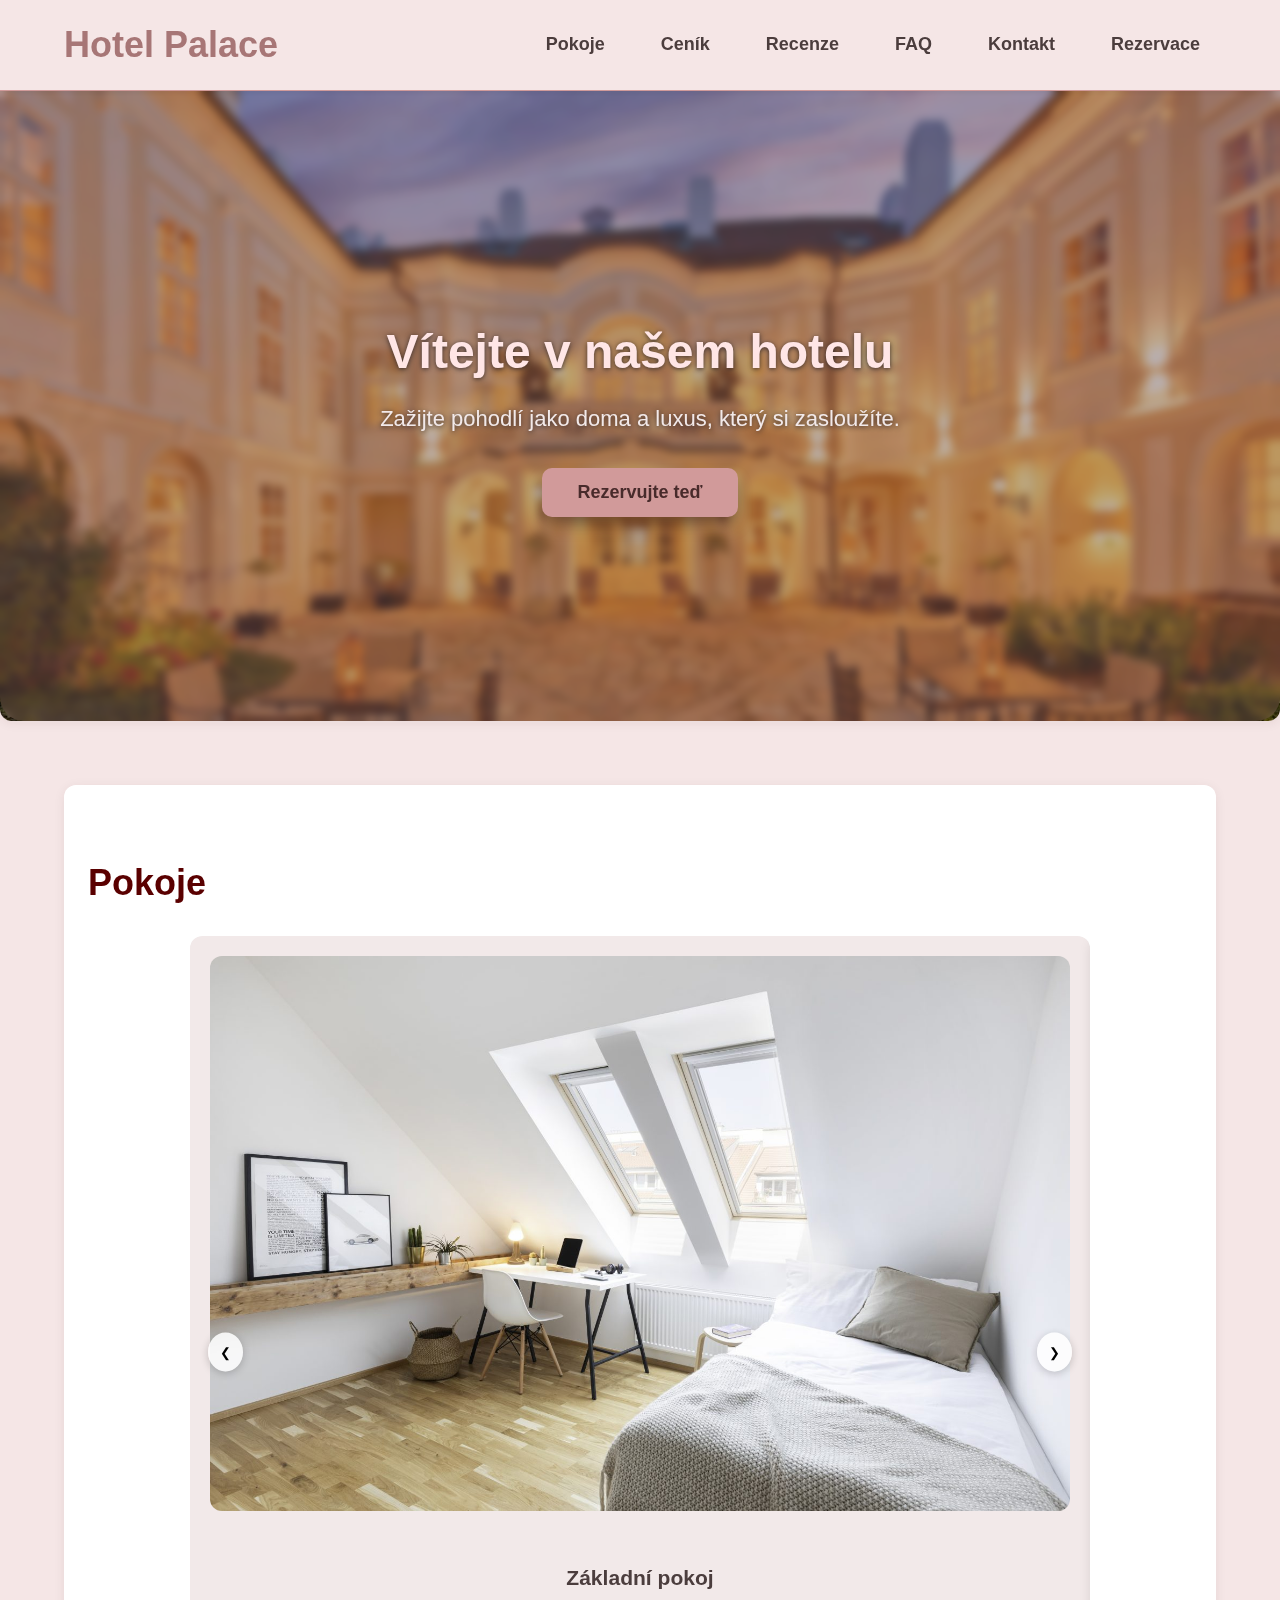
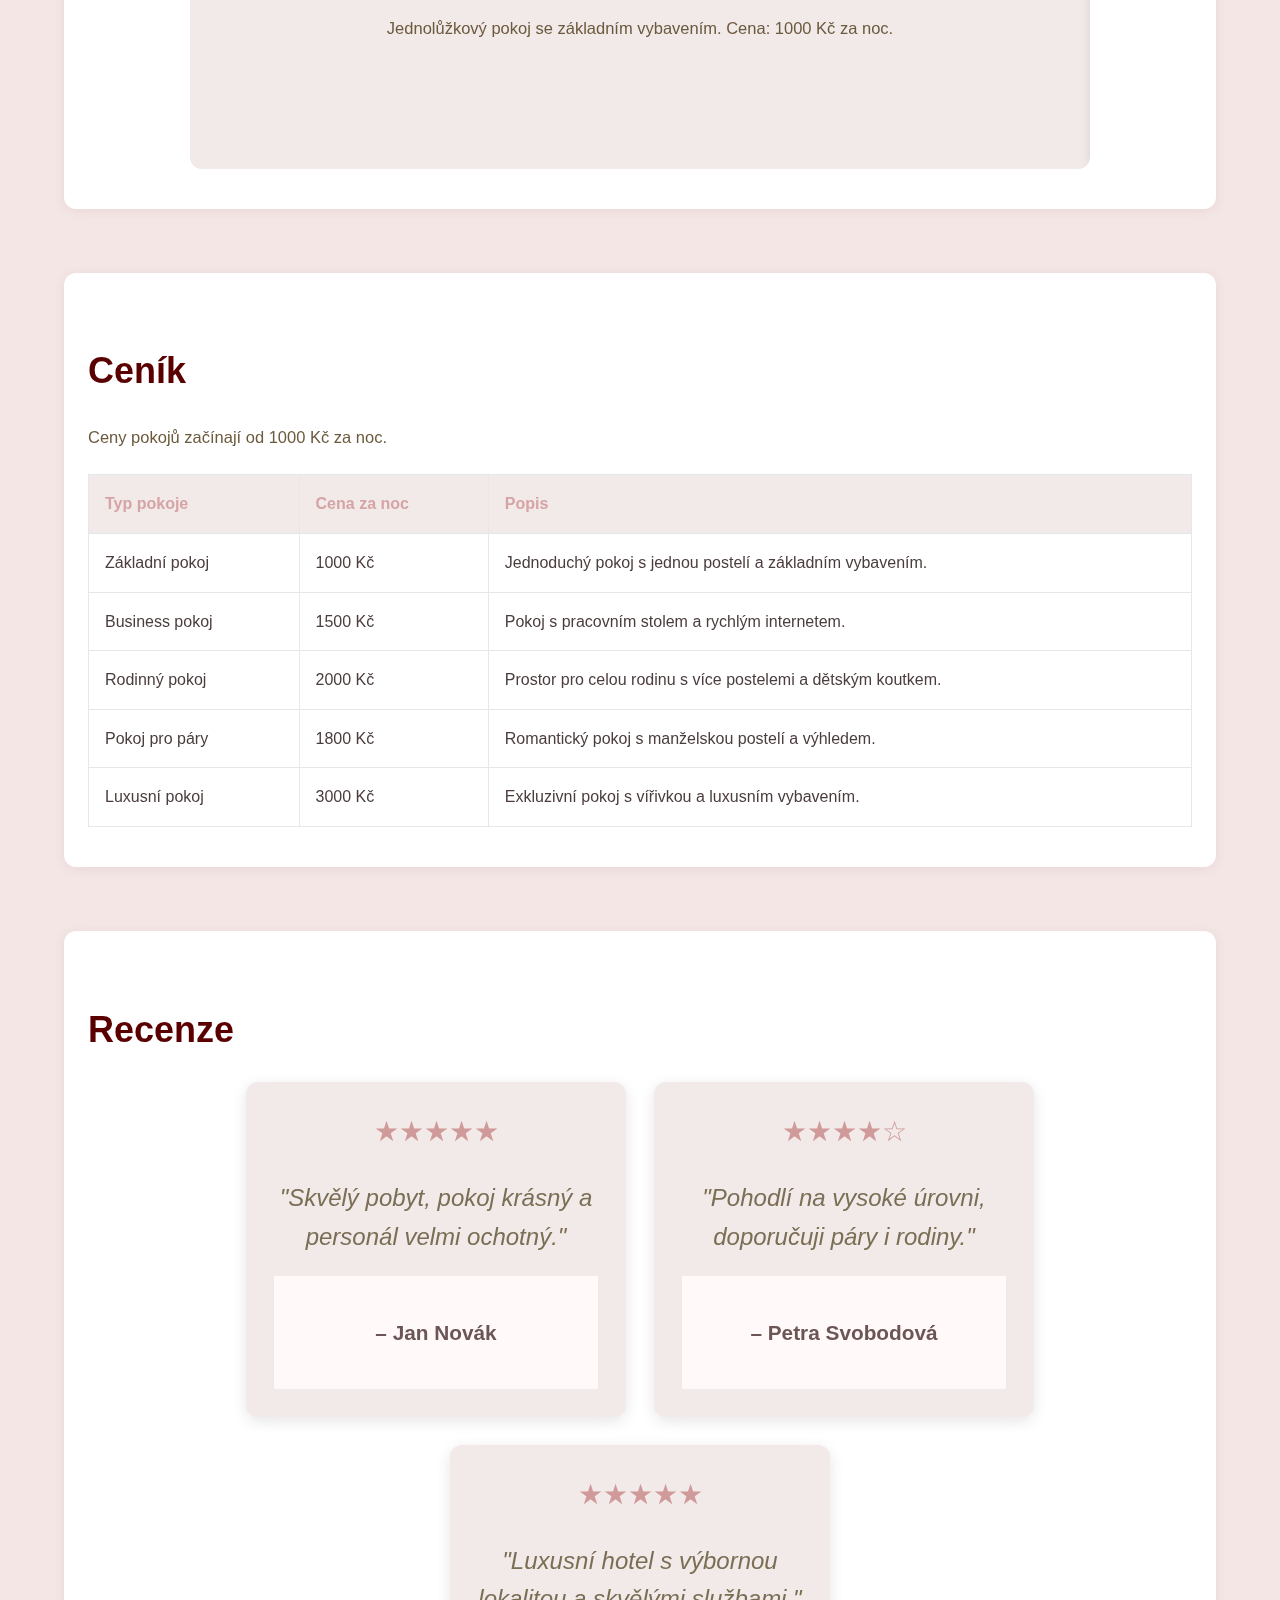
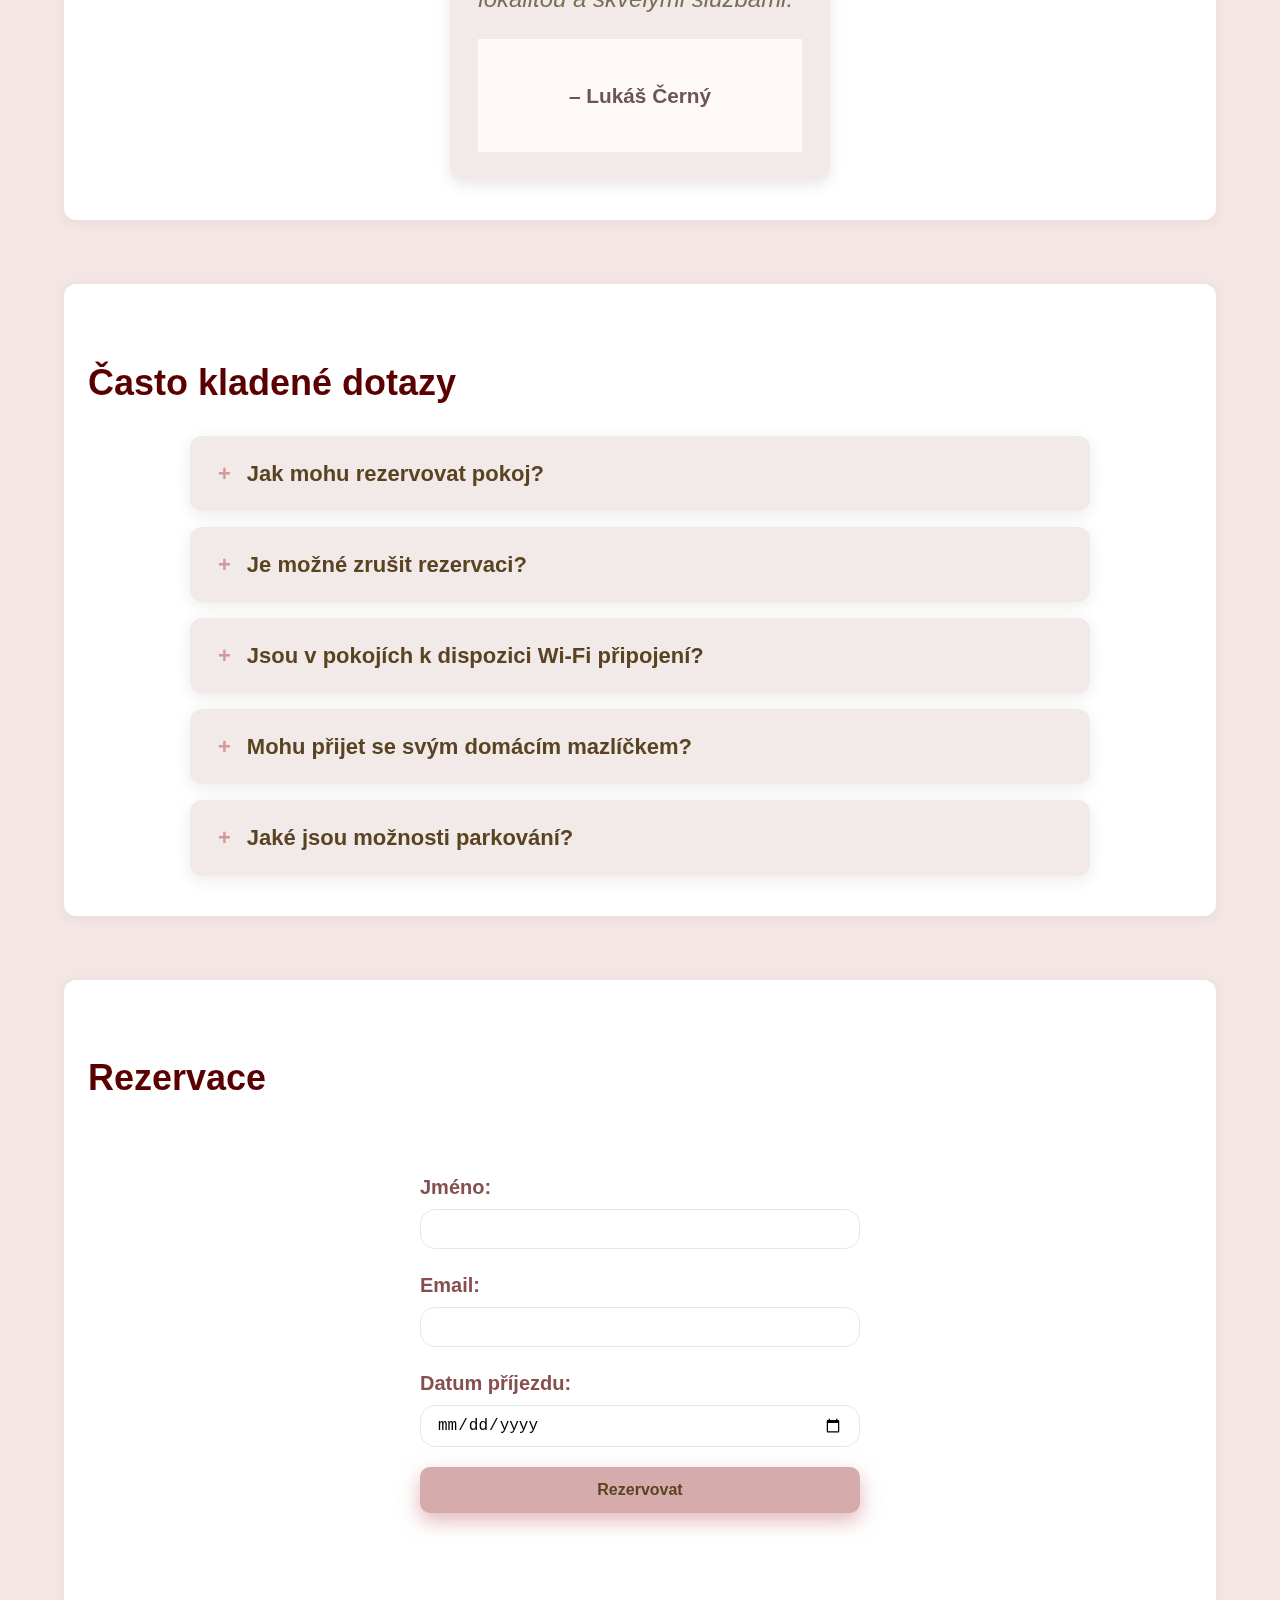
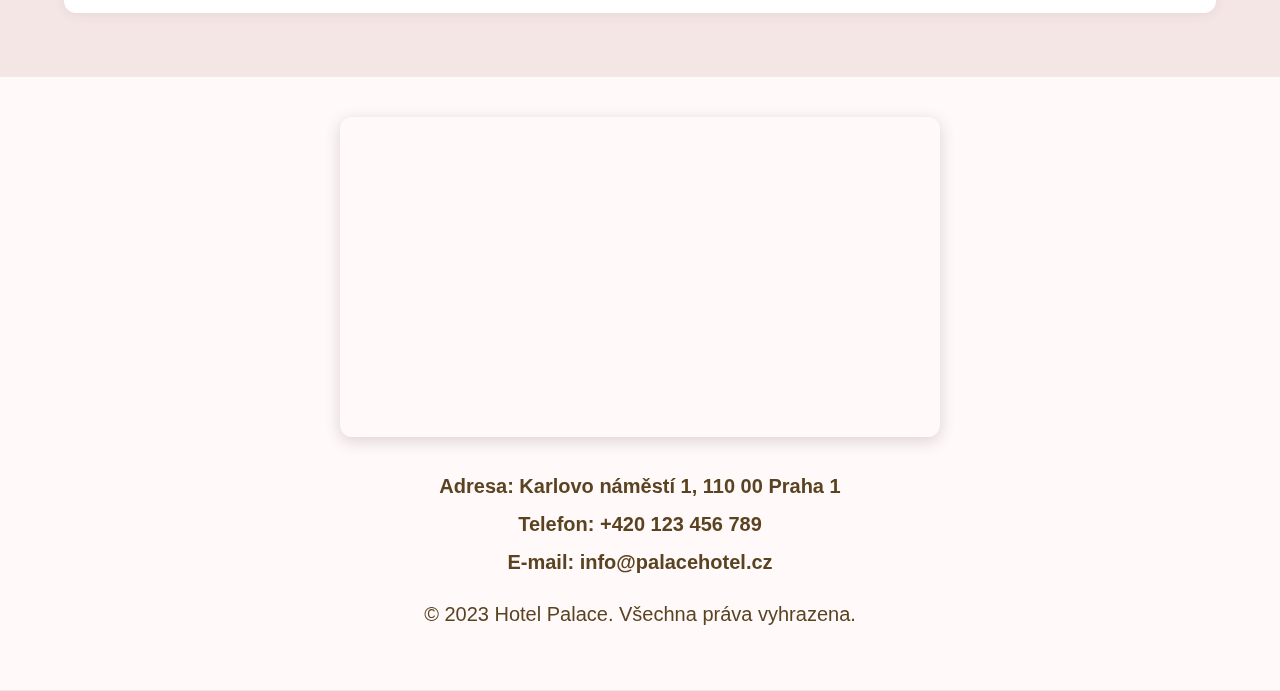
<file: zaverecka PRO/index.html>
<!DOCTYPE html>
<html lang="cs">
<head>
    <meta charset="UTF-8">
    <meta name="viewport" content="width=device-width, initial-scale=1.0">
    <link rel="stylesheet" type="text/css" href="style.css">
    <title>Hotel Palace</title>
</head>
<body>
    <header>
        <div class="hlavni-navigace" role="navigation" aria-label="Hlavní navigace">
            <div class="logo" tabindex="0">Hotel Palace</div>
            <nav>
                <button class="hamburger" aria-label="Otevřít navigaci" aria-expanded="false" aria-controls="hlavni-menu" aria-haspopup="true">
                    <span class="bar"></span>
                    <span class="bar"></span>
                    <span class="bar"></span>
                </button>
                <ul class="nav-links" id="hlavni-menu">
                    <li><a href="#pokoj">Pokoje</a></li>
                    <li><a href="#cenik">Ceník</a></li>
                    <li><a href="#recenze">Recenze</a></li>
                    <li><a href="#faq">FAQ</a></li>
                    <li><a href="#kontakt">Kontakt</a></li>
                    <li><a href="#rezervace">Rezervace</a></li>
                </ul>
            </nav>
        </div>
    </header>
    <section class="hero" role="banner" aria-label="Uvítací sekce hotelu">
        <div class="hero-content">
            <h1 class="hero-nadpis">Vítejte v našem hotelu</h1>
            <p class="hero-podnadpis">Zažijte pohodlí jako doma a luxus, který si zasloužíte.</p>
            <button class="hero-tlacitko" onclick="document.getElementById('rezervace').scrollIntoView({ behavior: 'smooth' });">Rezervujte teď</button>
        </div>
    </section>
    <main>
        <section id="pokoj" tabindex="-1">
            <h2>Pokoje</h2>
            <div class="carousel" aria-label="Posuvník prémiových pokojů">
                <div class="carousel-container">
                    <div class="carousel-item active">
                        <img src="media/pokoj_basic.jpg" alt="Pokoj 1" />
                        <h3>Základní pokoj</h3>
                        <p>Jednolůžkový pokoj se základním vybavením. Cena: 1000 Kč za noc.</p>
                    </div>
                    <div class="carousel-item">
                        <img src="media/pokoj_bussines.jpg" alt="Pokoj 2" />
                        <h3>Business pokoj</h3>
                        <p>Jednolůžkový pokoj s pracovním stolem. 1500 Kč za noc.</p>
                    </div>
                    <div class="carousel-item">
                        <img src="media/pokoj_rodinny.jpg" alt="Pokoj 3" />
                        <h3>Rodinný pokoj</h3>
                        <p>Třílůžkový pokoj s možností jedné přistýlky, vybavení pro děti. Cena: 2000 Kč za noc.</p>
                    </div>
                    <div class="carousel-item">
                        <img src="media/pokoj_romanticky.jpeg" alt="Pokoj 4" />
                        <h3>Pokoj pro páry</h3>
                        <p>Dvoulůžkový pokoj s romantickým nádech a teráskou. Cena: 1800 Kč za noc.</p>
                    </div>
                    <div class="carousel-item">
                        <img src="media/pokoj_luxury.jpg" alt="Pokoj 5" />
                        <h3>Luxusní pokoj</h3>
                        <p>Dvoulůžkový elegantní pokoj s výřivkou a bonusy. Cena: 3000 Kč za noc.</p>
                    </div>
                </div>
                <button class="carousel-button prev" aria-label="Předchozí pokoj">&#10094;</button>
                <button class="carousel-button next" aria-label="Další pokoj">&#10095;</button>
            </div>
        </section>
        <section id="cenik" tabindex="-1">
            <h2>Ceník</h2>
            <p>Ceny pokojů začínají od 1000 Kč za noc.</p>
            <table class="cenik-table">
                <thead>
                    <tr>
                        <th>Typ pokoje</th>
                        <th>Cena za noc</th>
                        <th>Popis</th>
                    </tr>
                </thead>
                <tbody>
                    <tr>
                        <td>Základní pokoj</td>
                        <td>1000 Kč</td>
                        <td>Jednoduchý pokoj s jednou postelí a základním vybavením.</td>
                    </tr>
                    <tr>
                        <td>Business pokoj</td>
                        <td>1500 Kč</td>
                        <td>Pokoj s pracovním stolem a rychlým internetem.</td>
                    </tr>
                    <tr>
                        <td>Rodinný pokoj</td>
                        <td>2000 Kč</td>
                        <td>Prostor pro celou rodinu s více postelemi a dětským koutkem.</td>
                    </tr>
                    <tr>
                        <td>Pokoj pro páry</td>
                        <td>1800 Kč</td>
                        <td>Romantický pokoj s manželskou postelí a výhledem.</td>
                    </tr>
                    <tr>
                        <td>Luxusní pokoj</td>
                        <td>3000 Kč</td>
                        <td>Exkluzivní pokoj s vířivkou a luxusním vybavením.</td>
                    </tr>
                </tbody>
            </table>
        </section>
        <section id="recenze" tabindex="-1">
            <h2>Recenze</h2>
            <div class="recenze-karty">
                <article class="recenze-karta" tabindex="0" aria-label="Recenze od Jana Nováka">
                    <div class="recenze-hvezdicky" aria-hidden="true">★★★★★</div>
                    <p>"Skvělý pobyt, pokoj krásný a personál velmi ochotný."</p>
                    <footer>– Jan Novák</footer>
                </article>
                <article class="recenze-karta" tabindex="0" aria-label="Recenze od Petry Svobodové">
                    <div class="recenze-hvezdicky" aria-hidden="true">★★★★☆</div>
                    <p>"Pohodlí na vysoké úrovni, doporučuji páry i rodiny."</p>
                    <footer>– Petra Svobodová</footer>
                </article>
                <article class="recenze-karta" tabindex="0" aria-label="Recenze od Lukáše Černého">
                    <div class="recenze-hvezdicky" aria-hidden="true">★★★★★</div>
                    <p>"Luxusní hotel s výbornou lokalitou a skvělými službami."</p>
                    <footer>– Lukáš Černý</footer>
                </article>
            </div>
        </section>
        <section id="faq" tabindex="-1">
            <h2>Často kladené dotazy</h2>
            <div class="faq-container">
                <details>
                    <summary>Jak mohu rezervovat pokoj?</summary>
                    <p>Rezervaci můžete provést pomocí formuláře v sekci Rezervace na této stránce, nebo nám zavolat na telefonní číslo uvedené v kontaktech.</p>
                </details>
                <details>
                    <summary>Je možné zrušit rezervaci?</summary>
                    <p>Ano, rezervaci lze zrušit nejpozději 24 hodin před plánovaným příjezdem bez poplatku.</p>
                </details>
                <details>
                    <summary>Jsou v pokojích k dispozici Wi-Fi připojení?</summary>
                    <p>Všechny naše pokoje mají bezplatné Wi-Fi připojení s vysokou rychlostí.</p>
                </details>
                <details>
                    <summary>Mohu přijet se svým domácím mazlíčkem?</summary>
                    <p>Domácí mazlíčci jsou v našem hotelu vítáni, doporučujeme však předem kontaktovat recepci.</p>
                </details>
                <details>
                    <summary>Jaké jsou možnosti parkování?</summary>
                    <p>Hosté mají k dispozici bezplatné parkování přímo u hotelu i možnosti hlídaného parkoviště za poplatek.</p>
                </details>
            </div>
        </section>
        <section id="rezervace" tabindex="-1">
            <h2>Rezervace</h2>
            <div class="form-container">
                <form action="rezervace.php" method="post" aria-label="Formulář pro rezervaci pokoje">
                    <label for="jmeno">Jméno:</label>
                    <input type="text" id="jmeno" name="jmeno" required aria-required="true" />
                    <label for="email">Email:</label>
                    <input type="email" id="email" name="email" required aria-required="true" />
                    <label for="datum">Datum příjezdu:</label>
                    <input type="date" id="datum" name="datum" required aria-required="true" />
                    <input type="submit" value="Rezervovat" />
                </form>
            </div>
        </section>
    </main>
    <footer>
        <div class="mapa-container">
            <iframe 
                src="https://www.google.com/maps/embed?pb=!1m18!1m12!1m3!1d160.02689680506163!2d14.421162341610493!3d50.078229116067384!2m3!1f0!2f0!3f0!3m2!1i1024!2i768!4f13.1!3m3!1m2!1s0x470b94f3ac7deeb3%3A0x7c112f63af08fb0!2zS2FybG92byBuw6FtLiAxLzIzLCAxMjAgMDAgTm92w6kgTcSbc3Rv!5e0!3m2!1scs!2scz!4v1749482017308!5m2!1scs!2scz" width="600" height="450" style="border:0;" allowfullscreen="" loading="lazy" referrerpolicy="no-referrer-when-downgrade"> 
            </iframe>
        </div>
        <div class="kontakt-info">
            <p><strong>Adresa:</strong> Karlovo náměstí 1, 110 00 Praha 1</p>
            <p><strong>Telefon:</strong> +420 123 456 789</p>
            <p><strong>E-mail:</strong> <a href="mailto:info@fiktivnihotel.cz">info@palacehotel.cz</a></p>
        </div>
        <p>&copy; 2023 Hotel Palace. Všechna práva vyhrazena.</p>
    </footer>
    
    <script src="script.js"></script>
</body>
</html>
</file>
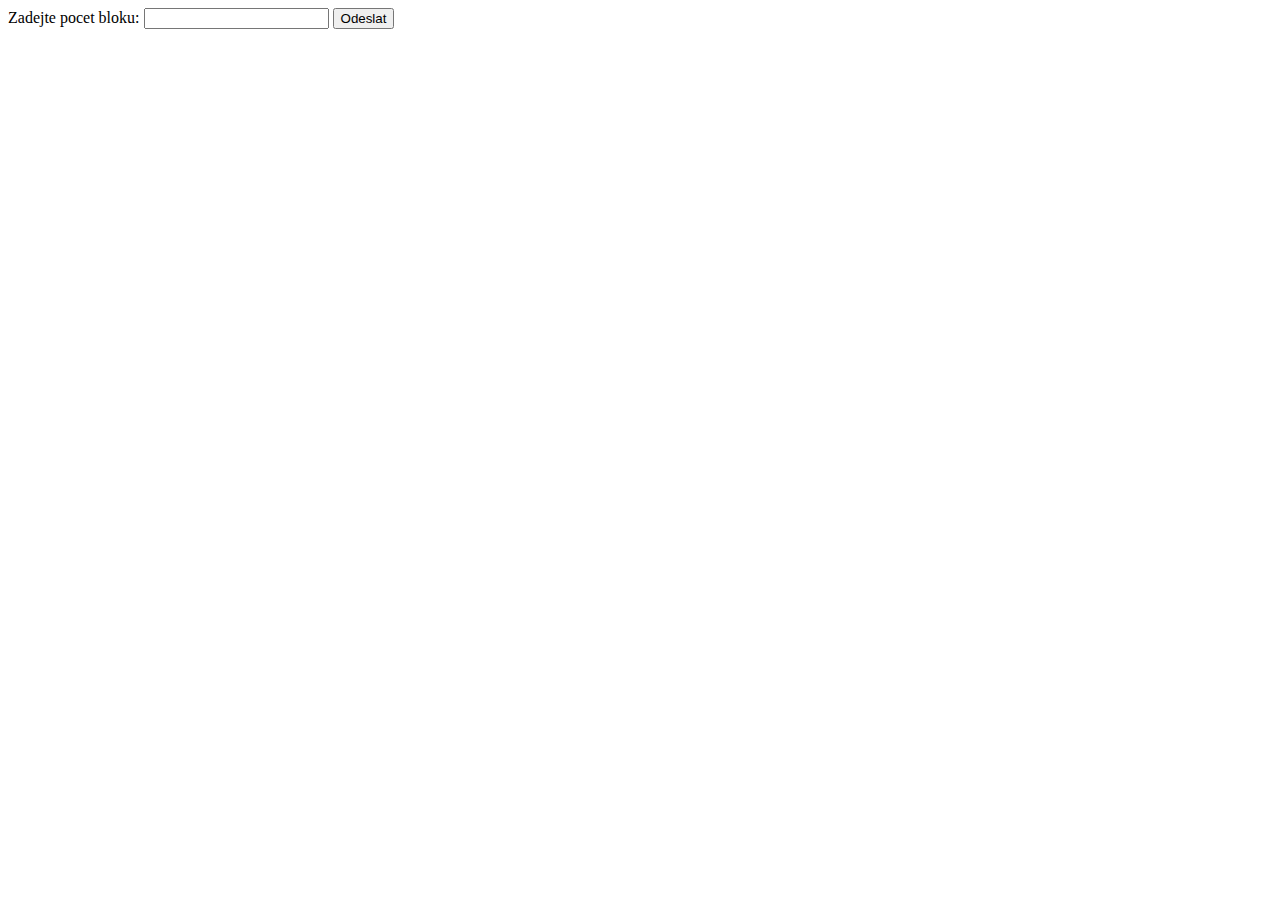
<file: C033-bloky.html>
<!DOCTYPE html>
<html lang="en">
<head>
    <meta charset="UTF-8">
    <meta http-equiv="X-UA-Compatible" content="IE=edge">
    <meta name="viewport" content="width=device-width, initial-scale=1.0">
    <title>Document</title>
    <style>
        div{
            width: 100px;
            height: 100px;
            background-color: rgb(171, 202, 238);
            margin: 3px;
        }
    </style>
</head>
<body>
    <form>
        <label for="pocet">Zadejte pocet bloku:</label>
        <input type="text" id="pocet" name="pocet">
        <button type="submit">Odeslat</button>
    </form>

    <script>
        while(pocet > 0){
            
        }
    </script>
</body>
</html>
</file>
<file: zaverecka PRO/style.css>
/* box model */
*, *::before, *::after {
  box-sizing: border-box;
}

body {
  margin: 0;
  font-family: 'Poppins', -apple-system, BlinkMacSystemFont, "Segoe UI", Roboto, Oxygen,
    Ubuntu, Cantarell, "Open Sans", "Helvetica Neue", sans-serif;
  color: #4B3D3D;
  background: #F5E6E6;
  -webkit-font-smoothing: antialiased;
  -moz-osx-font-smoothing: grayscale;
  line-height: 1.6;
  font-size: 18px;
}

a {
  text-decoration: none;
  color: inherit;
}

a:focus, button:focus, input:focus {
  outline: 2px solid #D19A9A;
  outline-offset: 2px;
}

header {
  position: sticky;
  top: 0;
  background: #F5E6E6;
  border-bottom: 1px solid #D19A9A;
  z-index: 10;
  box-shadow: 0 2px 4px rgba(0,0,0,0.05);
}
.hlavni-navigace {
  max-width: 1200px;
  margin: 0 auto;
  display: flex;
  align-items: center;
  justify-content: space-between;
  padding: 16px 24px;
}
.logo {
  font-weight: 700;
  font-size: 36px;
  color: #a77676;
  user-select: none;
}

/* mobil */

nav {
  position: relative;
}
nav ul {
  list-style: none;
  display: flex;
  gap: 24px;
  margin: 0;
  padding: 0;
}
nav a {
  font-weight: 600;
  font-size: 18px;
  padding: 10px 16px;
  border-radius: 8px;
  transition: background-color 0.3s ease, color 0.3s ease;
  color: #4B3D3D;
  display: inline-block;
}
nav a:hover,
nav a:focus-visible {
  background-color: #D19A9A;
  color: white;
  outline: none;
}

.hamburger {
  display: none;
  flex-direction: column;
  justify-content: space-around;
  width: 28px;
  height: 24px;
  background: transparent;
  border: none;
  cursor: pointer;
  padding: 0;
  z-index: 1100;
}
.hamburger:focus {
  outline-offset: 4px;
  outline: 2px solid #D19A9A;
}
.hamburger .bar {
  width: 100%;
  height: 3px;
  background-color: #D19A9A;
  border-radius: 2px;
  transition: all 0.3s ease;
}

nav ul.nav-links {
  display: flex;
  gap: 24px;
  list-style: none;
  margin: 0;
  padding: 0;
}

@media (max-width: 768px) {
  .hamburger {
    display: flex;
  }
  nav ul.nav-links {
    position: absolute;
    top: 64px;
    right: 24px;
    background: #F5E6E6;
    border-radius: 12px;
    box-shadow: 0 8px 20px rgba(0,0,0,0.12);
    flex-direction: column;
    width: 220px;
    padding: 16px 0;
    display: none;
  }
  nav ul.nav-links.active {
    display: flex;
  }
  nav ul.nav-links li {
    margin: 0;
  }
  nav ul.nav-links li a {
    display: block;
    padding: 12px 24px;
    font-weight: 600;
    font-size: 18px;
    color: #4B3D3D;
    user-select: none;
  }
  nav ul.nav-links li a:hover,
  nav ul.nav-links li a:focus-visible {
    background-color: #D19A9A;
    color: white;
    outline: none;
  }
}

/* hroní panel */

.hero {
  width: 100%;
  height: 70vh;
  min-height: 400px;
  background: url('media/hotel_uvod.jpg') center center / cover no-repeat;
  display: flex;
  align-items: center;
  justify-content: center;
  text-align: center;
  color: #FFE6E6;
  position: relative;
}
.hero::before {
  content: "";
  position: absolute;
  inset: 0;
  background: rgba(106, 81, 81, 0.45);
  backdrop-filter: saturate(150%) blur(4px);
  z-index: 0;
  border-radius: 0 0 24px 24px;
}
.hero-content {
  position: relative;
  max-width: 900px;
  padding: 0 24px;
  z-index: 1;
}
.hero-nadpis {
  font-size: 48px;
  font-weight: 700;
  margin-bottom: 16px;
  text-shadow: 0 2px 8px rgba(230, 197, 197, 0.6);
  line-height: 1.1;
  text-shadow: 0 1px 5px rgba(53, 42, 42, 0.965);
}
.hero-podnadpis {
  font-size: 22px;
  font-weight: 500;
  margin-bottom: 32px;
  color: #f2e9e9;
  text-shadow: 0 1px 5px rgba(53, 42, 42, 0.965);
}
.hero-tlacitko {
  font-weight: 700;
  font-size: 18px;
  background-color: #D19A9A;
  color: #482b2b;
  padding: 14px 36px;
  border-radius: 10px;
  border: none;
  cursor: pointer;
  box-shadow: 0 10px 15px -3px rgba(39, 16, 20, 0.5);
  transition: background-color 0.3s ease, transform 0.3s ease;
}
.hero-tlacitko:hover, .hero-tlacitko:focus-visible {
  background-color: #C18A8A;
  color: #2c0000;
  transform: scale(1.05);
  outline: none;
}

main {
  max-width: 1200px;
  margin: 48px auto 64px;
  padding: 0 24px;
}

section {
  margin-bottom: 64px;
  padding: 40px 24px;
  border-radius: 12px;
  box-shadow: 0 2px 12px rgba(55, 33, 33, 0.07);
  background-color: #fff;
}
section h2 {
  font-size: 36px;
  font-weight: 700;
  color: #5a0000;
  margin-bottom: 24px;
}
section p {
  color: #6b5a3d;
  font-size: 16.5px;
  line-height: 1.6;
}

/* carousel pokoje  */

.carousel {
  position: relative;
  max-width: 900px;
  margin: 0 auto;
  overflow: hidden;
  border-radius: 12px;
}
.carousel-container {
  display: flex;
  transition: transform 0.5s ease;
}
.carousel-item {
  min-width: 100%;
  box-shadow: 0 3px 12px rgba(0,0,0,0.1);
  padding: 20px;
  text-align: center;
  background: #f2e9e9;
  border-radius: 12px;
}
.carousel-item img {
  width: 100%;
  height: 70%;
  border-radius: 12px;
  margin-bottom: 20px;
}
.carousel-button {
  position: absolute;
  top: 50%;
  transform: translateY(-50%);
  background-color: rgba(255, 255, 255, 0.85);
  border: none;
  border-radius: 50%;
  cursor: pointer;
  padding: 12px;
  box-shadow: 0 2px 8px rgba(0,0,0,0.2);
  transition: background-color 0.3s ease;
  z-index: 10;
}
.carousel-button:hover,
.carousel-button:focus-visible {
  background-color: #D19A9A;
  outline: none;
}
.carousel-button.prev {
  left: 18px;
}
.carousel-button.next {
  right: 18px;
}

/* cenik */

.cenik-table {
  width: 100%;
  border-collapse: collapse;
  margin-top: 24px;
  font-size: 16px;
}
.cenik-table th, .cenik-table td {
  border: 1px solid #e5e7eb;
  padding: 16px;
  text-align: left;
}
.cenik-table th {
  background-color: #f2e9e9;
  color: #d6a4a4;
  font-weight: 700;
}

/* recenze */

.recenze-karty {
  display: flex;
  flex-wrap: wrap;
  gap: 28px;
  justify-content: center;
  max-width: 1200px;
  margin: 0 auto;
}
.recenze-karta {
  background: #f2e9e9;
  border-radius: 12px;
  box-shadow: 0 4px 15px rgba(0, 0, 0, 0.1);
  padding: 28px;
  max-width: 380px;
  text-align: center;
  transition: transform 0.3s cubic-bezier(0.4,0,0.2,1), box-shadow 0.3s cubic-bezier(0.4,0,0.2,1);
  cursor: default;
}
.recenze-karta:hover, .recenze-karta:focus {
  transform: translateY(-12px);
  box-shadow: 0 10px 30px rgba(0,0,0,0.15);
  outline: none;
}
.recenze-hvezdicky {
  font-size: 1.75rem;
  color: #D19A9A;
  margin-bottom: 16px;
  user-select: none;
}
.recenze-karta p {
  font-style: italic;
  color: #7a6e54;
  font-size: 1.5rem;
  margin-bottom: 20px;
}
.recenze-karta footer {
  font-weight: 700;
  color: #6c5555;
  font-size: 1.3rem;
}

/* dotazy */

.faq-container {
  max-width: 900px;
  margin: 0 auto;
  display: flex;
  flex-direction: column;
  gap: 16px;
}
details {
  background: #f2e9e9;
  border-radius: 12px;
  box-shadow: 0 4px 15px rgba(87, 62, 52, 0.1);
  padding: 20px 28px;
  cursor: pointer;
  transition: box-shadow 0.3s ease;
}
details[open] {
  box-shadow: 0 8px 30px rgba(87, 62, 52, 0.2);
}
summary {
  font-weight: 700;
  font-size: 22px;
  color: #5a4320;
  list-style: none;
  outline: none;
}
summary::-webkit-details-marker {
  display: none;
}
summary::before {
  content: '+';
  display: inline-block;
  margin-right: 16px;
  font-weight: 700;
  color: #D19A9A;
  transition: transform 0.3s ease;
}
details[open] summary::before {
  content: '−';
  transform: rotate(180deg);
}
details p {
  margin-top: 16px;
  font-weight: 400;
  font-size: 16px;
  line-height: 1.6;
  color: #432424;
}

/* formular */

.form-container {
  display: flex;
  justify-content: center;
  padding-top: 40px;
  padding-bottom: 40px;
}
form {
  display: flex;
  flex-direction: column;
  max-width: 440px;
  width: 100%;
}
form label {
  font-weight: 600;
  margin-bottom: 6px;
  color: #864e4e;
  font-size: 20px;
}
form input {
  padding: 10px 16px;
  font-size: 16px;
  margin-bottom: 20px;
  border: 1px solid rgb(229, 231, 235);
  border-radius: 15px;
  transition: border-color 0.3s ease;
}
form input:focus {
  border-color: #D19A9A;
  outline: none;
}
form input[type="submit"] {
  background-color: #d6abab;
  border: none;
  color: #5a4320;
  font-weight: 700;
  cursor: pointer;
  box-shadow: 0 8px 20px rgba(199, 113, 113, 0.5);
  transition: background-color 0.3s ease, transform 0.3s ease;
  padding: 14px 24px;
  border-radius: 10px;
}
form input[type="submit"]:hover,
form input[type="submit"]:focus-visible {
  background-color: #C18A8A;
  transform: scale(1.05);
  outline: none;
}

/* footer */

footer {
  background-color: #fff9f9;
  padding: 40px 24px;
  text-align: center;
  color: #5a4320;
  font-size: 20px;
}
.mapa-container {
  margin-bottom: 24px;
}
iframe {
  max-width: 100%;
  height: 320px;
  border: none;
  border-radius: 12px;
  box-shadow: 0 4px 16px rgba(87,62,52,0.2);
}
.kontakt-info p {
  margin: 6px 0;
  font-weight: 600;
}

@media (max-width: 768px) {
  .hlavni-navigace {
    padding: 12px 16px;
  }
  nav ul.nav-links {
    position: absolute;
    top: 56px;
    right: 16px;
    width: 220px;
  }
  nav ul.nav-links li a {
    font-size: 16px;
  }
  .hero-nadpis {
    font-size: 36px;
  }
  .hero-podnadpis {
    font-size: 18px;
  }
  section h2 {
    font-size: 28px;
  }
  form {
    max-width: 100%;
  }
  .recenze-karty {
    flex-direction: column;
    gap: 24px;
  }
  .carousel {
    max-width: 100%;
  }
}

@media (max-width: 480px) {
  .hlavni-navigace {
    flex-direction: column;
    gap: 12px;
  }
  nav ul.nav-links {
    width: 90vw;
    right: 5vw;
  }
  .hero-nadpis {
    font-size: 28px;
  }
  .hero-podnadpis {
    font-size: 16px;
  }
}
</file>
